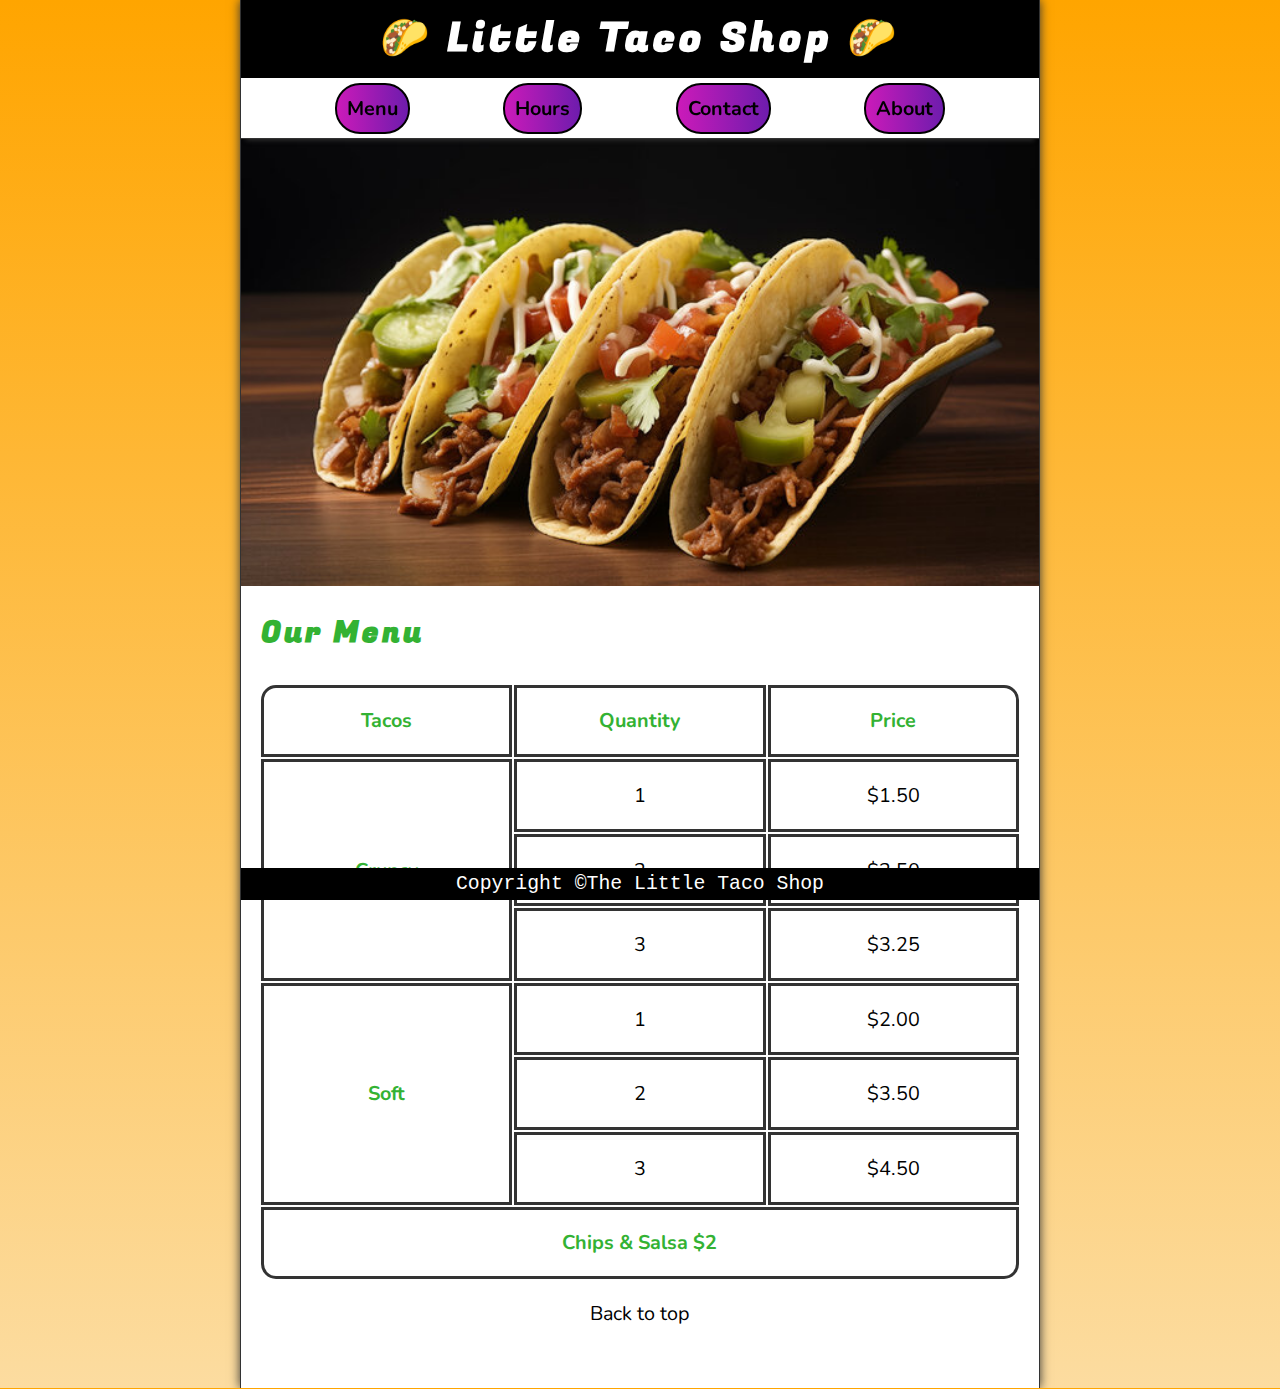
<file: index.html>
<!DOCTYPE html>
<html lang="en">
<head>
    <meta charset="UTF-8">
    <meta name="author" content="Arun kumar">
    <meta name="description" content="LITTLE TACO SHOP">
    <meta name="viewport" content="width=device-width, initial-scale=1.0">
    <link rel="icon" href="img/html-logo.png" type="image/x-icon">
    <title>LITTLE TACO SHOP</title>
    <link rel="stylesheet" href="style.css">
</head>

<body>
    <header class="header">
        <h1 class="header__h1">Little Taco Shop</h1>
            <nav class="header__nav">
                <ul class="header__ul">
                    <li class="header__li">
                        <a href="#MENU">Menu</a>
                    </li>
                    <li class="header__li">
                        <a href="hours.html">Hours</a>
                    </li>
                    <li class="header__li">
                        <a href="contact.html">Contact</a>
                    </li>
                    <li class="header__li">
                        <a href="about.html">About</a>
                    </li>
                </ul>
            </nav>
    </header>
    
    <section class="hero">
        <h2 class="hero__h2">You are welcome</h2>
        <figure>
            <img src="img/tacos.jpg" alt="tacos" title="LTS" width="1000" height="360" loading="lazy">
            <figcaption class="offscreen">Tacos and Drinks</figcaption>
        </figure>
    </section>

    <main class="main">

        <article id="MENU" class="main__article menu">
            <h2>Our Menu</h2>

            <table class="menu__container">
                <caption class="offscreen">Our Tacos</caption>
                <thead>
                    <tr>
                        <th class="menu__header" scope="col">Tacos</th>
                        <th class="menu__header" scope="col">Quantity</th>
                        <th class="menu__header" scope="col">Price</th>
                    </tr>
                </thead>
                <tbody>
                    <tr>
                        <th class="menu__item menu__cr" scope="row" rowspan="3">
                            Cruncy
                        </th>
                        <td class="menu__item">1</td>
                        <td class="menu__item">$1.50</td>
                    </tr>
                    <tr>
                        <td class="menu__item">2</td>
                        <td class="menu__item">$2.50</td>
                    </tr>
                    <tr>
                        <td class="menu__item">3</td>
                        <td class="menu__item">$3.25</td>
                    </tr>
                    <tr>
                        <th class="menu__item menu__sf" scope="row" rowspan="3">
                            Soft
                        </th>
                        <td class="menu__item">1</td>
                        <td class="menu__item">$2.00</td>
                    </tr>
                    <tr>
                        <td class="menu__item">2</td>
                        <td class="menu__item">$3.50</td>
                    </tr>
                    <tr>
                        <td class="menu__item">3</td>
                        <td class="menu__item">$4.50</td>
                    </tr>
                    <tr>
                        <td class="menu__item menu__cs" colspan="3">
                            Chips & Salsa $2
                        </td>
                    </tr>
                </tbody>
            </table>

            <p class="center">
                <a href="#">Back to top</a>
            </p>
        </article>
    </main>
    
    <footer class="footer">
        <pre style="text-align: center;"><span class="nowrap">Copyright &copy;</span><span class="nowrap">The Little Taco Shop</span></pre>
    </footer>
</body>
</html>
</file>
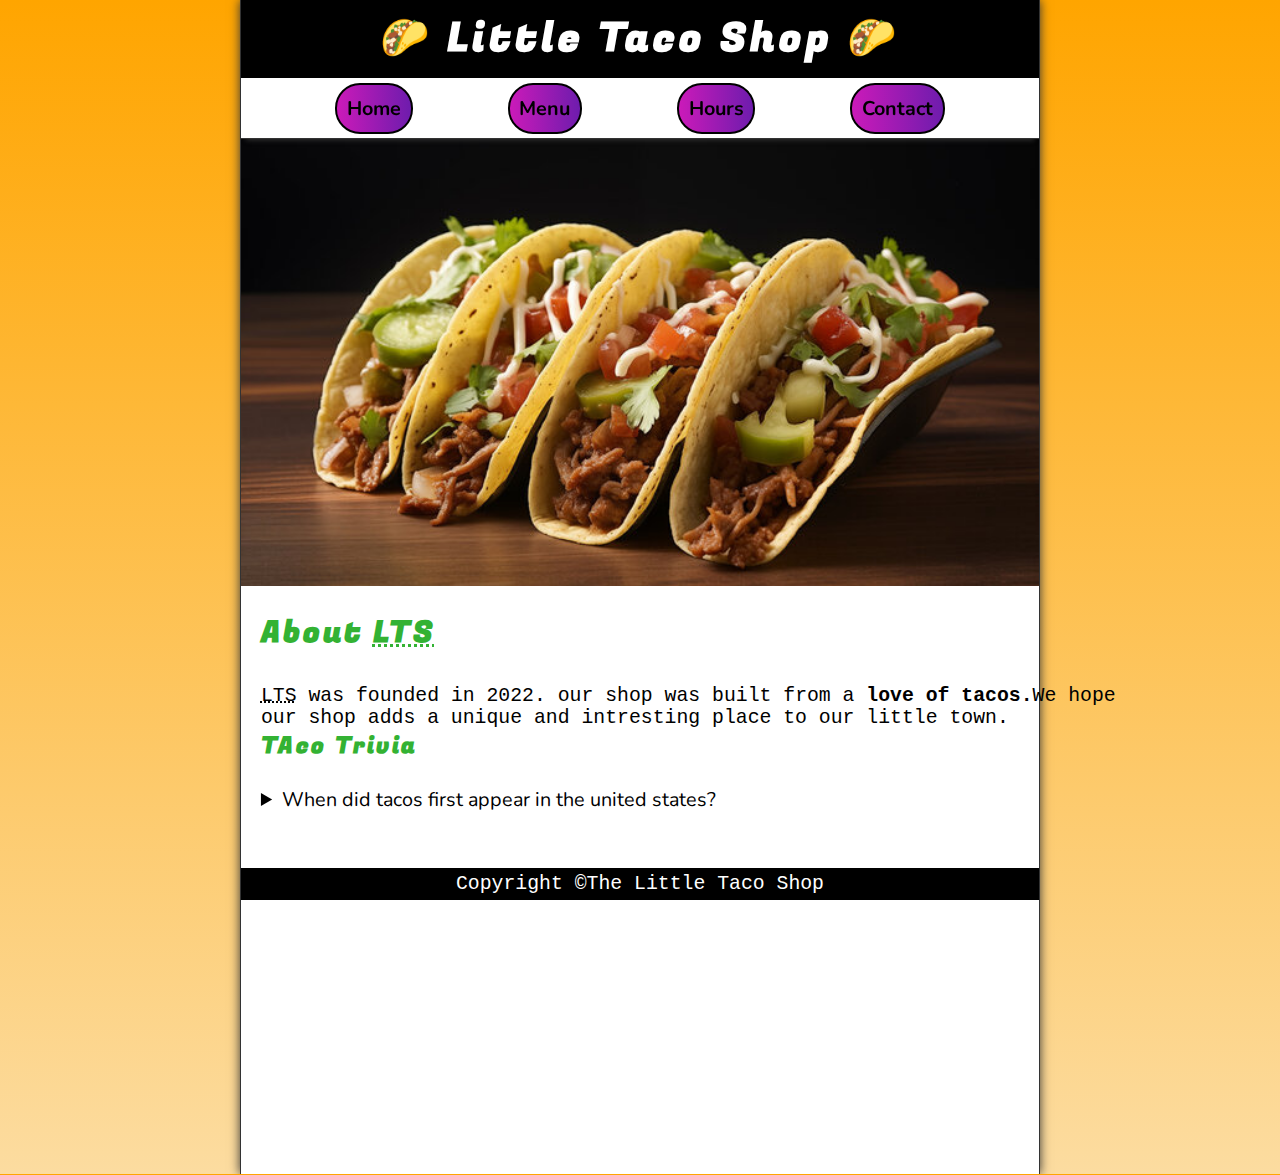
<file: about.html>
<!DOCTYPE html>
<html lang="en">
<head>
    <meta charset="UTF-8">
    <meta name="author" content="Arun kumar">
    <meta name="description" content="About The LITTLE TACO SHOP">
    <meta name="viewport" content="width=device-width, initial-scale=1.0">
    <link rel="icon" href="img/html-logo.png" type="image/x-icon">
    <title>About The LITTLE TACO SHOP</title>
    <link rel="stylesheet" href="style.css">
</head>
<body>
    <header class="header">
        <h1 class="header__h1">Little Taco Shop</h1>
            <nav class="header__nav">
                <ul class="header__ul">
                    <li class="header__li">
                        <a href="/">Home</a>
                    </li>
                    <li class="header__li">
                        <a href="/#MENU">Menu</a>
                    </li>
                    <li class="header__li">
                        <a href="hours.html">Hours</a>
                    </li>
                    <li class="header__li">
                        <a href="contact.html">Contact</a>
                    </li>
                </ul>
            </nav>
    </header>
    
    <section class="hero">
        <figure>
            <img src="img/tacos.jpg" alt="tacos" title="LTS" width="1000" height="360" loading="lazy">
            <figcaption class="offscreen">Try these delicious tacos</figcaption>
        </figure>
    </section>

    <main class="main">
        <article id="ABOUT" class="main__article about">
            <h2>About <abbr title="LITTLE TACO SHOP">LTS</abbr></h2>
            <pre><abbr title="LITTLE TACO SHOP">LTS</abbr> was founded in 2022. our shop was built from a <strong>love of tacos.</strong>We hope
our shop adds a unique and intresting place to our little town.</pre>

            <h3>TAco Trivia</h3>
            <aside class="about__trivia">
                <details>
                    <summary style="opacity: calc(100);">
                        When did tacos first appear in the united states?
                    </summary>
                    <p class="about__trivia-answer">Jeffrey M.Pilcher, taco historian and proffessor of history at the University of Minnesota,says the earliest mention of tacos in the United States are in a news paper from 1905.
                    </p>
                </details>
            </aside>

            
        </article>
    </main>

    <footer class="footer">
        <pre style="text-align: center;"><span class="nowrap">Copyright &copy;</span><span class="nowrap">The Little Taco Shop</span></pre>
    </footer>
</body>
</html>
</file>
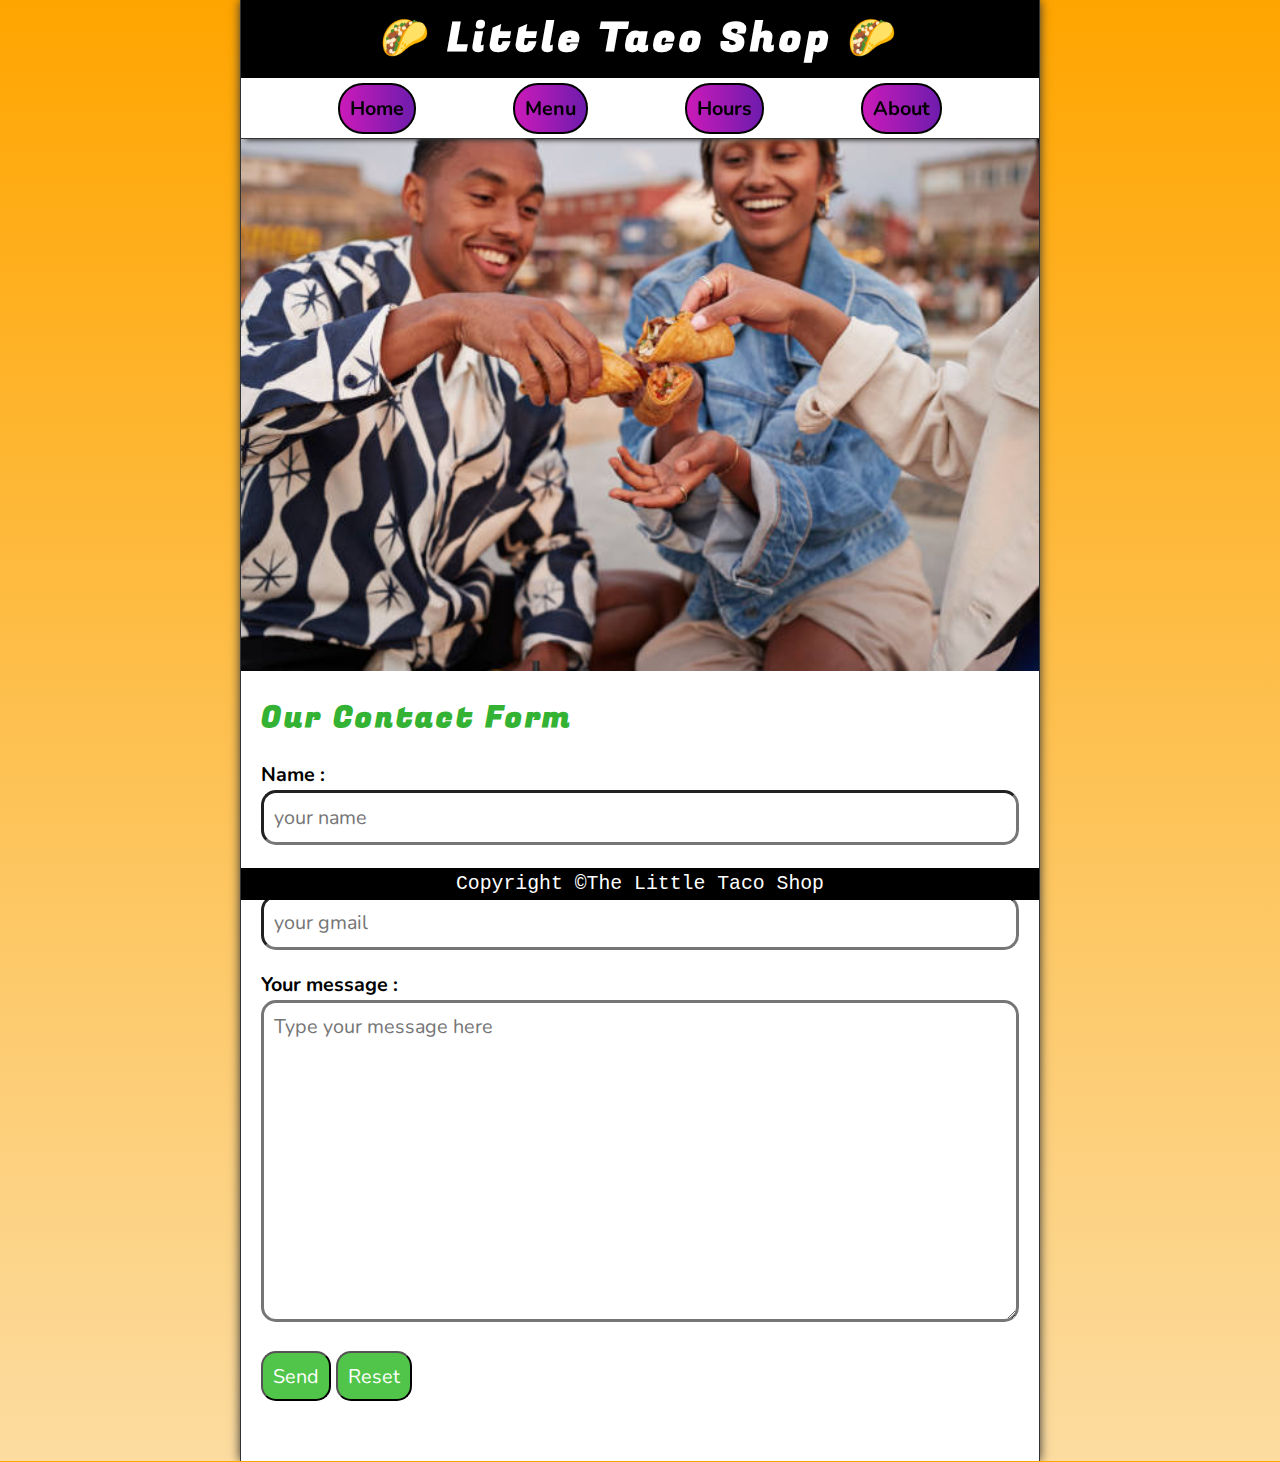
<file: contact.html>
<!DOCTYPE html>
<html lang="en">
<head>
    <meta charset="UTF-8">
    <meta name="author" content="Arun kumar">
    <meta name="description" content="contact for LITTLE TACO SHOP">
    <meta name="viewport" content="width=device-width, initial-scale=1.0">
    <link rel="icon" href="img/html-logo.png" type="image/x-icon">
    <title>Contact us - LTS</title>
    <link rel="stylesheet" href="style.css">
</head>

<body>
    <header class="header">
        <h1 class="header__h1">Little Taco Shop</h1>

        <nav class="header__nav">
            <ul class="header__ul">
                <li class="header__li">
                    <a href="/">Home</a>
                </li>
                <li class="header__li">
                    <a href="/#MENU">Menu</a>
                </li>
                <li class="header__li">
                    <a href="hours.html">Hours</a>
                </li>
                <li class="header__li">
                    <a href="about.html">About</a>
                </li>
            </ul>
        </nav>
    </header>

    <section class="hero">
        <figure>
            <img src="img/tacos3.jpg" alt="tacos" title="LTS" width="1000" height="408" loading="lazy">
            <figcaption class="offscreen">Tacos With Friends</figcaption>
        </figure>
    </section>

    <main class="main">
        <article class="main__article contact">
            <h2 class="contact__h2">Our Contact Form</h2>
            <form action="https://httpbin.org/get" method="get">
                <fieldset class="contact__fieldset">
                    <legend class="offscreen">Send Us Message</legend>

                    <p class="contact__p">
                        <label class="contact__label" for="name">Name : </label>
                        <input class="contact__input" type="text" name="name" id="name" placeholder="your name" required>
                    </p>

                    <p class="contact__p">
                        <label class="contact__label" for="gmail">G-mail : </label>
                        <input class="contact__input" type="text" name="gmail" id="gmail" placeholder="your gmail" required>
                    </p>

                    <p class="contact__p">
                        <label class="contact__label" for="message">Your message : </label>
                        <textarea class="contact__textarea" rows="10" cols="30" name="message" id="message" placeholder="Type your message here" required></textarea>
                    </p>
                </fieldset>

                <button class="contact__button" type="submit">Send</button>
                <button class="contact__button" type="reset">Reset</button>
            </form>
        </article>
    </main>

    <footer class="footer">
        <pre style="text-align: center;"><span class="nowrap">Copyright &copy;</span><span class="nowrap">The Little Taco Shop</span></pre>
    </footer>
</body>
</html>
</file>
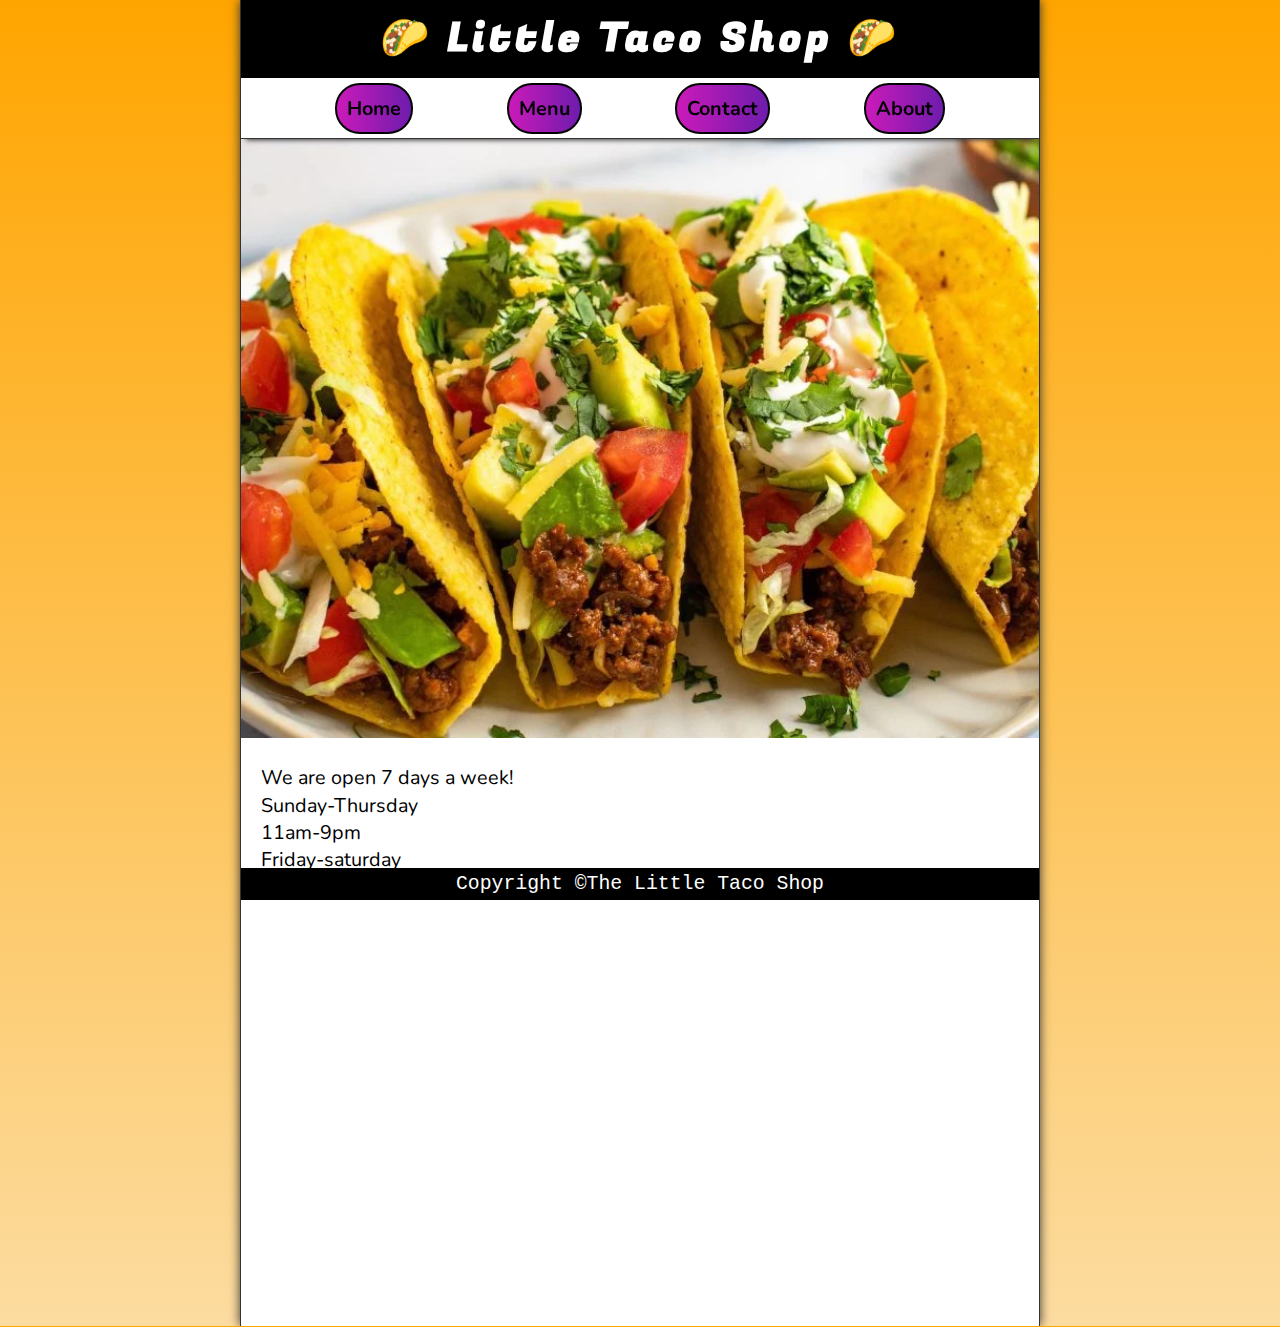
<file: hours.html>
<!DOCTYPE html>
<html lang="en">
<head>
    <meta charset="UTF-8">
    <meta name="author" content="Arun kumar">
    <meta name="description" content="Hours of LITTLE TACO SHOP">
    <meta name="viewport" content="width=device-width, initial-scale=1.0">
    <link rel="icon" href="img/html-logo.png">
    <title>LTS Hours</title>
    <link rel="stylesheet" href="style.css">
</head>
<body>
    <header class="header">
        <h1 class="header__h1">Little Taco Shop</h1>

        <nav class="header__nav">
            <ul class="header__ul">
                <li class="header__li">
                    <a href="/">Home</a>
                </li>
                <li class="header__li">
                    <a href="/#MENU">Menu</a>
                </li>
                <li class="header__li">
                    <a href="contact.html">Contact</a>
                </li>
                <li class="header__li">
                    <a href="about.html">About</a>
                </li>
            </ul>
        </nav>
    </header>
    <section>
        <figure class="hero">
            <img src="img/Beef-Tacos-760x570.webp" alt="tacos" title="LTS" width="1000" height="570" loading="lazy">
            <figcaption class="offscreen">Creamy Tacos</figcaption>
        </figure>
    </section>
    <main class="main">
        <article class="main__article">
            <p>We are open 7 days a week!</p>
            <dl>
                <dt>
                    Sunday-Thursday
                </dt>
                <dd>
                    11am-9pm
                </dd>
                <dt>
                    Friday-saturday
                </dt>
                <dd>
                    11am-11pm
                </dd>
            </dl>
        </article>
    </main>
    
    <footer class="footer">
        <pre style="text-align: center;"><span class="nowrap">Copyright &copy;</span><span class="nowrap">The Little Taco Shop</span></pre>
    </footer>
</body>
</html>
</file>
<file: style.css>
@import url('https://fonts.googleapis.com/css2?family=Fugaz+One&family=Nunito:ital,wght@0,200..1000;1,200..1000&display=swap');

/* RESET */

*,
*::after,
*::before {
    margin: 0;
    padding: 0;
    box-sizing: border-box;
}

img {
    display: block;
    max-width: 100%;
    height: auto;
}

input,
button,
textarea {
    font : inherit;
}

/* VARIABLES */

:root {
    /* FONTS */
    --FF: "Nunito", sans-serif;
    --FF-HEADINGS: "Fugaz One", cursive;
    --FS: clamp(1rem,2.2vh,1.5rem);

    /* COLORS */
    --BGCOLOR-FADE: rgba(252,220,160);
    --BGCOLOR: orange;
    --BGIMAGE: linear-gradient(to bottom,var(--BGCOLOR),var(--BGCOLOR-FADE));
    --BODY-BGCOLOR: white;
    --BORDER-COLOR: #333;
    --FONT-COLOR: #000;
    --HEADER-BGCOLOR: #000;
    --HEADER-COLOR: #fff;
    --HERO-BGCOLOR: rgba(51,178,51,0.75);
    --HERO-COLOR: #fff;
    --HIGHLIGHT-COLOR: rgb(51,178,51);
    --LINK-ACTIVE: orange;
    --LINK-COLOR: #000;
    --LINK-HOVER: hsla(0, 0%, 0%, 0.6);
    --NAV-BGCOLOR: #fff;

    /* BORDERS */

    --BORDERS: 1px solid var(--BORDER-COLOR);

    /* STANDERD PADDING */

    --PADDING-TB: 0.25em;
    --PADDING-LR: 2.5%;

    /* STANDERD MARGIN */

    --MARGIN: clamp(1em,2.5vh,1.5em) 0;
}

@media (prefers-color-scheme: dark) {
    :root {
    --BGCOLOR-FADE: gray;
    --BGCOLOR:#000;
    --BODY-BGCOLOR: #333;
    --BORDER-COLOR: whitesmoke;
    --FONT-COLOR: whitesmoke;
    --HEADER-COLOR: whitesmoke;
    --HERO-COLOR: #333;
    --HIGHLIGHT-COLOR: whitesmoke;
    --LINK-ACTIVE: rgba(255, 166, 0, 0.652);
    --LINK-COLOR: whitesmoke;
    --LINK-HOVER: yellow;
    --NAV-BGCOLOR: rgb(20, 20, 20);

    }
}

/* UTILITY CLASSES */

.offscreen {
    position: absolute;
    left: -10000px;
}

.nowrap {
    white-space: nowrap;
}

.center {
    text-align: center;
}

/* GENERAL STYLES */

html {
    scroll-behavior:smooth;
    font-size: var(--FS);
    font-family: var(--FF);
    background-color: var(--BGCOLOR);
    background-image: var(--BGIMAGE);
}

body {
    background-color: var(--BODY-BGCOLOR);
    color: var(--FONT-COLOR);
    min-height: 100vh;
    max-width: 800px;
    margin: 0 auto;
    border-left: var(--BORDERS);
    border-right: var(--BORDERS);
    box-shadow: 0 0 10px var(--BORDER-COLOR);
}

h1,
h2,
h3 {
    font-family: var(--FF-HEADINGS);
    letter-spacing: 0.1em;
}
h2,
h3 {
    margin-bottom: 1em ;
    color: var(--HIGHLIGHT-COLOR);
}

p {
    line-height: 1.5;
}

a:any-link {
    display: block;
    color: var(--LINK-COLOR);
    text-decoration: none;
    cursor:pointer;
}

a:hover,
a:focus-visible {
    color:  var(--LINK-HOVER);
}

a:active {
    color: var(--LINK-ACTIVE);
}

.header {
    position: sticky;
    top: 0;
    z-index: 1;
}

.header__h1 {
    text-align: center;
    background-color: var(--HEADER-BGCOLOR);
    color: var(--HEADER-COLOR);
    padding: var(--PADDING-TB) var(--PADDING-LR);
}

.header__nav {
    background-color: var(--NAV-BGCOLOR);
    border-bottom: var(--BORDERS);
    font-weight: bold;
    box-shadow: 0 6px 5px -5px var(--BORDER-COLOR);
}

.header__ul {
    padding: var(--PADDING-TB) var(--PADDING-LR);
    list-style-type: none;
    display: flex;
    justify-content: space-evenly;
    gap: 1rem;
}

.header__li {
    display: block;
    border-style: solid;
    border-width: 2px;
    padding: 0.5em;
    background: linear-gradient(to right,rgb(203, 26, 185),rgb(110, 28, 173));
    border-radius: 25px;
    cursor:pointer;
}

/* HERO */

.hero {
    position: relative;
}

.hero__h2 {
    background-color: var(--HERO-BGCOLOR);
    color: var(--HERO-COLOR);
    padding: 0.25em 0.5em;
    letter-spacing: 0.1rem;
    text-shadow: 2px 2px 5px var(--BORDER-COLOR);
    position:absolute;
    top: -100px;
    left: 20px;
    animation: showWelcome 0.5s ease-in-out forwards;
}

@keyframes showWelcome {
    0% {
        top: -20%;
        transform: skew(0deg,-5deg)
        scaleY(0);
    }

    80% {
        top: 30px;
        transform: skew(10deg, -5deg)
        scaleY(1.2);
    }

    100% {
        top: 20px;
        transform: skew(-10deg, -5deg)
        scaleY(1);
    }
}

/* FOOTER */

.footer {
    position: sticky;
    bottom: 0;
    background-color: var(--HEADER-BGCOLOR);
    color: var(--HEADER-COLOR);
    padding: var(--PADDING-TB) var(--PADDING-LR);
    text-align: center;
}

/* MAIN */

.main {
    padding: var(--PADDING-TB) var(--PADDING-LR);
}

.main__article {
    scroll-margin-top: 6.5rem;
    margin: var(--MARGIN);
}

.main__article:first-child {
    margin-top: 1em;
}

.main__article:last-child {
    min-height: calc(100vh - 20rem);
}

/* ABOUT */

.about__trivia {
    margin: var(--MARGIN);
}

.about__trivia-answer {
    margin-top: 1em;
}

.contact__h2 {
    margin: 0;
}

.contact__fieldset {
    border: none;
}

.contact__p {
    margin: 1em 0;
}

.contact__label {
    display: block;
    font-weight: bold;
}

.contact__input,
.contact__textarea {
    padding: 0.5em;
    border-width: 3px;
    border-radius: 15px;
    width: 100%;
}

.contact__button {
    padding: 0.5em;
    border-width: 2px;
    border-radius: 15px;
    background-color: rgba(32, 181, 22, 0.779);
    color: white;
}

/* MENU */

thead,
tbody,
tfoot,
tr {
    display: contents;
}

.menu__container {
    display: grid;
    grid-template-columns: repeat(3,1fr);
    grid-template-areas: 
        "hd1 hd2 hd3"
        "cr cr1 cr1p"
        "cr cr2 cr2p"
        "cr cr3 cr3p"
        "sf sf1 sf1p"
        "sf sf2 sf2p"
        "sf sf3 sf3p"
        "cs cs cs";
        gap: 0.1em;
        margin-bottom: 1em;
}

.menu__cr {
    grid-area: cr;
}

.menu__sf {
    grid-area: sf;
}

.menu__cs {
    grid-area: cs;
    color: var(--HIGHLIGHT-COLOR);
    font-weight: bold;
}

.menu__cr,
.menu__sf,
.menu__cs,
.menu__header {
    color: var(--HIGHLIGHT-COLOR);
    font-weight: bold;
    height: 100%;
    display: grid;
    place-content: center;
}

.menu__header,
.menu__item {
    width: 100%;
    padding: 1em;
    /* border:medium ridge var(--BORDER-COLOR); */
    border: var(--BORDERS);
    border-width: 3px;
}

.menu__item {
    display: grid;
    place-content: center;
}

thead th:first-child {
    border-top-left-radius: 15px;
}

thead th:last-child {
    border-top-right-radius: 15px;
}

.menu__cs {
    border-radius: 0px 0px 15px 15px;
}

@media screen and (min-width: 576px) {
    .header__h1::before {
        content: '🌮 '
    }

    .header__h1::after {
        content: ' 🌮'
    }
}
</file>
